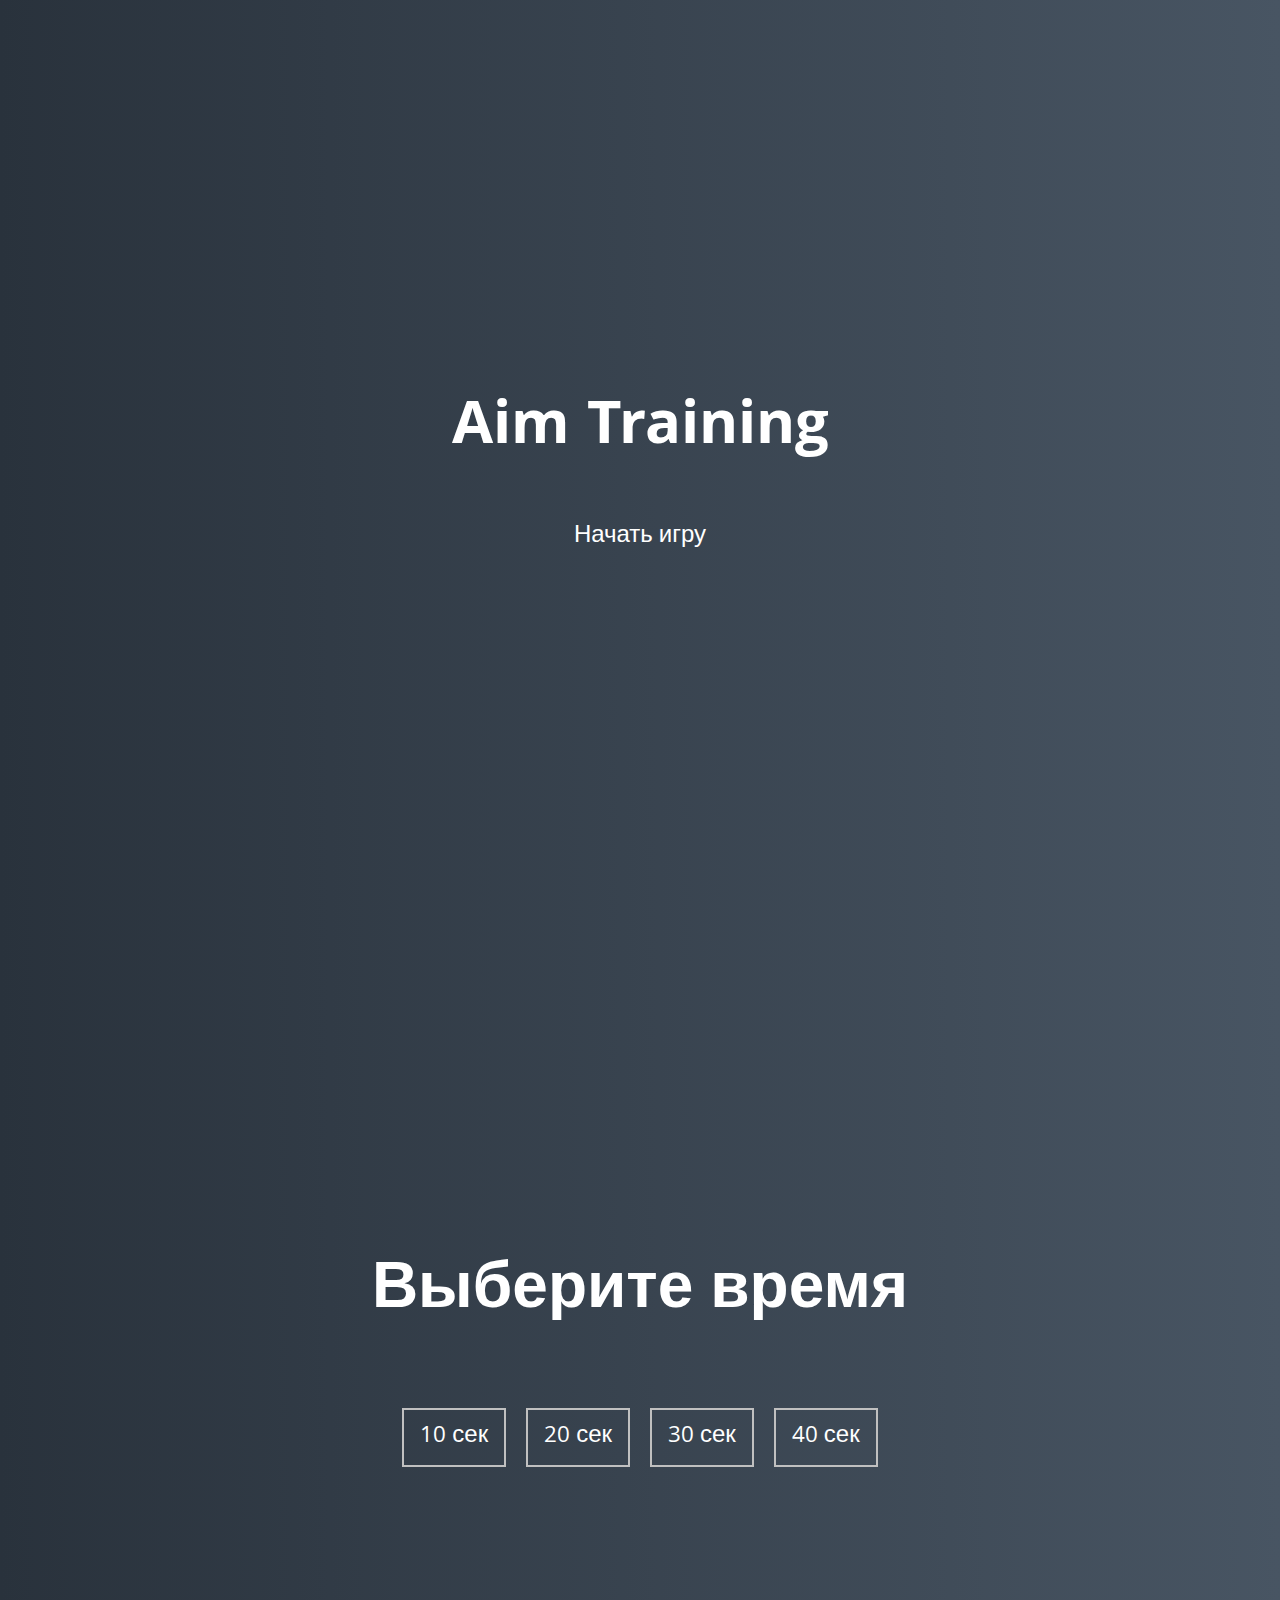
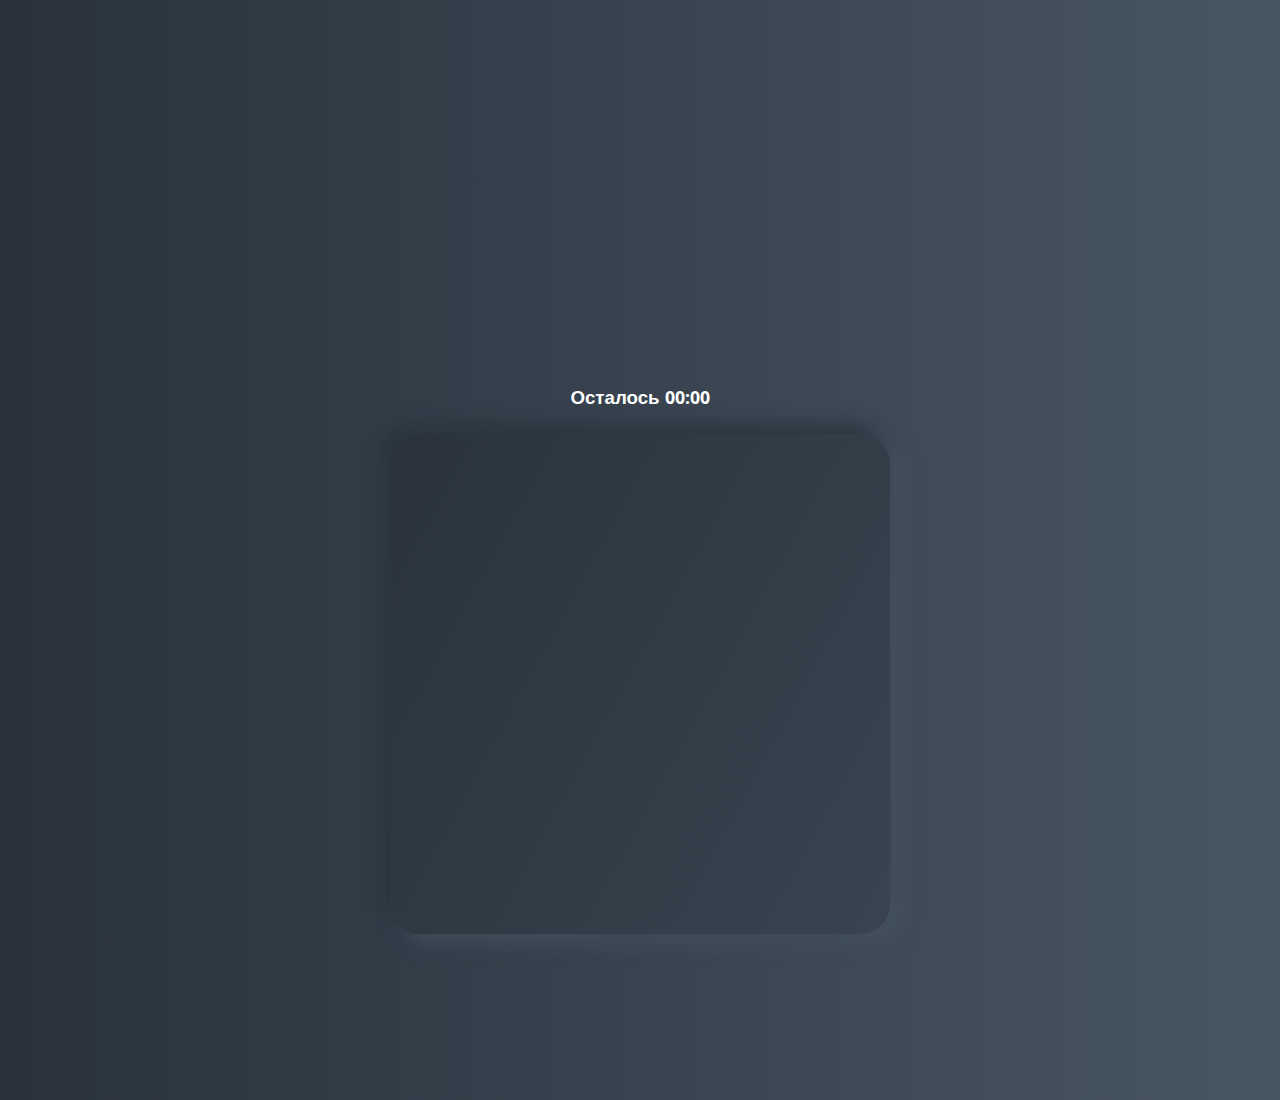
<file: aim-game/index.html>
<!DOCTYPE html>
<html lang="en">
  <head>
    <meta charset="UTF-8" />
    <meta name="viewport" content="width=device-width, initial-scale=1.0" />
    <link rel="stylesheet" href="styles.css" />
    <title>Aim Training | Project 5</title>
  </head>
  <body>
    <div class="screen">
      <h1>Aim Training</h1>
      <a href="#" class="start" id="start">Начать игру</a>
    </div>

    <div class="screen">
      <h1>Выберите время</h1>
      <ul class="time-list" id="time-list">
        <li>
          <button class="time-btn" data-time="10">10 сек</button>
        </li>
        <li>
          <button class="time-btn" data-time="20">20 сек</button>
        </li>
        <li>
          <button class="time-btn" data-time="30">30 сек</button>
        </li>
        <li>
          <button class="time-btn" data-time="40">40 сек</button>
        </li>
      </ul>
    </div>

    <div class="screen">
      <h3>Осталось <span id="time">00:00</span></h3>
      <div class="board" id="board"></div>
    </div>
    <script src="./script.js"></script>
  </body>
</html>
</file>
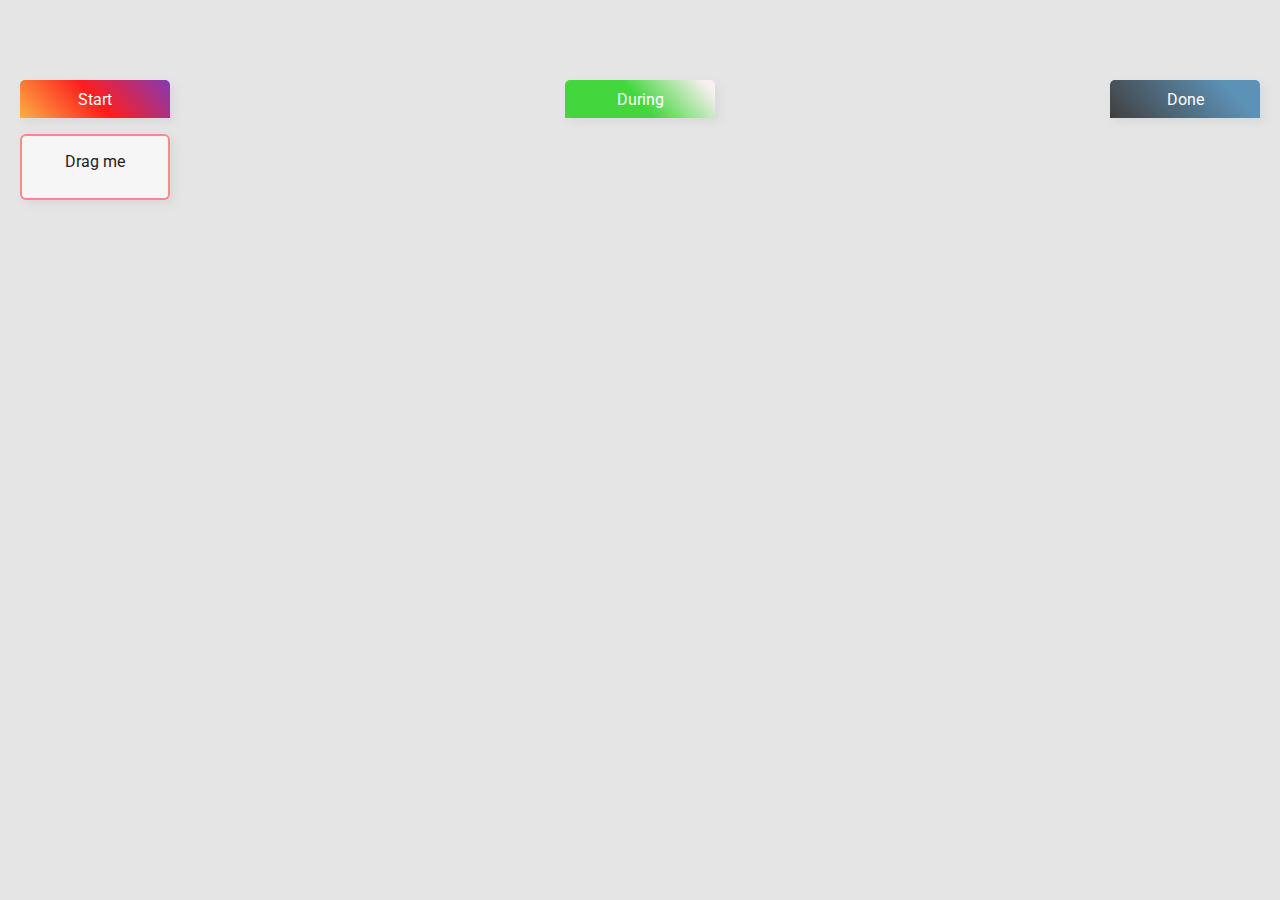
<file: drag-and-drop/index.html>
<!DOCTYPE html>
<html lang="en">
  <head>
    <meta charset="UTF-8" />
    <meta name="viewport" content="width=device-width, initial-scale=1.0" />
    <link rel="stylesheet" href="styles.css" />
    <title>Drag & Drop | Project 2</title>
  </head>
  <body>
    <div class="wrapper">
      <div class="row">
          <div class="col-header start">Start</div>
          <div class="col-header progress">During</div>
          <div class="col-header done">Done</div>
      </div>

      <div class="row">
        <div class="placeholder ph-start">
          <div class="item" draggable="true">Drag me</div>
        </div>
        <div class="placeholder ph-during"></div>
        <div class="placeholder ph-done"></div>
      </div>
    </div>
    <script src="./script.js"></script>
  </body>
</html>
</file>
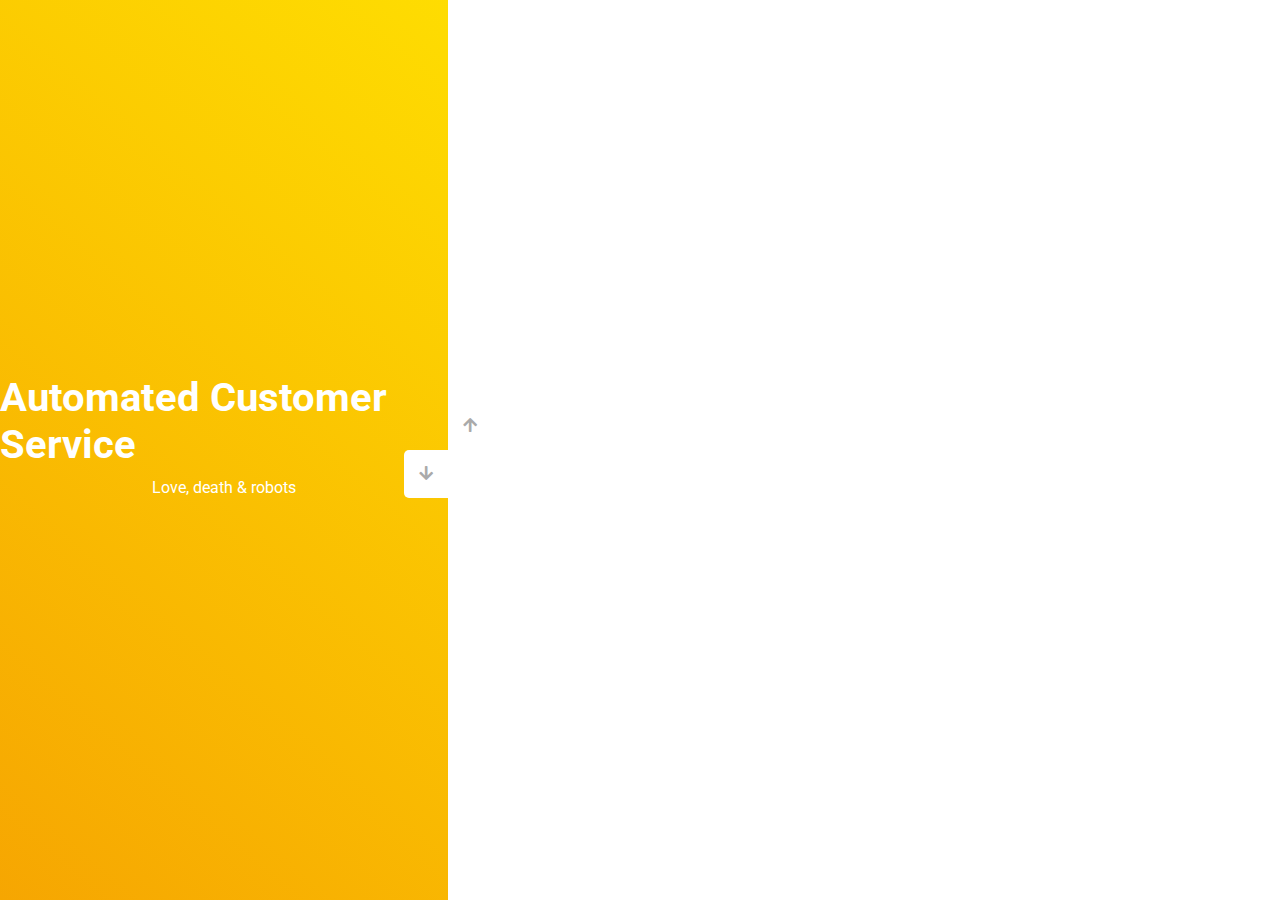
<file: nice-slider/index.html>
<!DOCTYPE html>
<html lang="en">
  <head>
    <meta charset="UTF-8" />
    <meta name="viewport" content="width=device-width, initial-scale=1.0" />
    <link
      rel="stylesheet"
      href="https://cdnjs.cloudflare.com/ajax/libs/font-awesome/5.15.1/css/all.min.css"
    />
    <link rel="stylesheet" href="style.css" />
    <title>Slider | Project 3</title>
  </head>
  <body>
    <div class="container">
      <div class="sidebar">
        <div
          style="
            background: linear-gradient(
              45deg,
              rgb(217, 210, 215),
              rgb(32, 39, 49)
            );
          "
        >
          <h1>Mechanism</h1>
          <p>Love, death & robots</p>
        </div>
        <div
          style="
            background: linear-gradient(
              45deg,
              rgb(198, 192, 185),
              rgb(106, 66, 47)
            );
          "
        >
          <h1>Work</h1>
          <p>Love, death & robots</p>
        </div>
        <div
          style="
            background: linear-gradient(
              45deg,
              rgb(253, 149, 11),
              rgb(0, 180, 192)
            );
          "
        >
          <h1>Art show</h1>
          <p>Love, death & robots</p>
        </div>
        <div
          style="
            background: linear-gradient(229.99deg, #11dee9 -26%, #017e8b 145%);
          "
        >
          <h1>Snow in the desert</h1>
          <p>Love, death & robots</p>
        </div>
        <div
          style="
            background: linear-gradient(215.32deg, #f90306 -1%, #9e0706 124%);
          "
        >
          <h1>Life Hutch</h1>
          <p>Love, death & robots</p>
        </div>
        <div
          style="
            background: linear-gradient(221.87deg, #8308ea 1%, #5305af 128%);
          "
        >
          <h1>Zima Blue</h1>
          <p>Love, death & robots</p>
        </div>
        <div
          style="
            background: linear-gradient(220.16deg, #ffe101 -8%, #f39102 138%);
          "
        >
          <h1>Automated Customer Service</h1>
          <p>Love, death & robots</p>
        </div>
      </div>
      <div class="main-slide">
        <div
          style="
            background-image: url('https://images.unsplash.com/photo-1601574968106-b312ac309953?ixlib=rb-1.2.1&ixid=MnwxMjA3fDB8MHxwaG90by1wYWdlfHx8fGVufDB8fHx8&auto=format&fit=crop&w=1996&q=80');
          "
        ></div>
        <div
          style="
            background-image: url('https://images.unsplash.com/photo-1511447333015-45b65e60f6d5?ixid=MnwxMjA3fDB8MHxwaG90by1wYWdlfHx8fGVufDB8fHx8&ixlib=rb-1.2.1&auto=format&fit=crop&w=2023&q=80');
          "
        ></div>
        <div
          style="
            background-image: url('https://images.unsplash.com/photo-1501529301789-b48c1975542a?ixid=MnwxMjA3fDB8MHxwaG90by1wYWdlfHx8fGVufDB8fHx8&ixlib=rb-1.2.1&auto=format&fit=crop&w=1950&q=80');
          "
        ></div>
        <div
          style="
            background-image: url('https://images.unsplash.com/photo-1520263115673-610416f52ab6?ixlib=rb-1.2.1&ixid=MnwxMjA3fDB8MHxwaG90by1wYWdlfHx8fGVufDB8fHx8&auto=format&fit=crop&w=1950&q=80');
          "
        ></div>
        <div
          style="
            background-image: url('https://images.unsplash.com/photo-1605721911519-3dfeb3be25e7?ixid=MnwxMjA3fDB8MHxzZWFyY2h8MTJ8fGFydHxlbnwwfHwwfHw%3D&ixlib=rb-1.2.1&auto=format&fit=crop&w=400&q=60');
          "
        ></div>
        <div
          style="
            background-image: url('https://images.unsplash.com/photo-1631626234916-ec46864bde3f?ixid=MnwxMjA3fDB8MHx0b3BpYy1mZWVkfDh8YWV1NnJMLWo2ZXd8fGVufDB8fHx8&ixlib=rb-1.2.1&auto=format&fit=crop&w=400&q=60');
          "
        ></div>
        <div
          style="
            background-image: url('https://images.unsplash.com/photo-1520500807606-4ac9ae633574?ixid=MnwxMjA3fDB8MHx0b3BpYy1mZWVkfDR8YWV1NnJMLWo2ZXd8fGVufDB8fHx8&ixlib=rb-1.2.1&auto=format&fit=crop&w=400&q=60');
          "
        ></div>
      </div>
      <div class="controls">
        <button class="down-button">
          <i class="fas fa-arrow-down"></i>
        </button>
        <button class="up-button">
          <i class="fas fa-arrow-up"></i>
        </button>
      </div>
    </div>
    <script src="./script.js"></script>
  </body>
</html>
</file>
<file: aim-game/styles.css>
@import url("https://fonts.googleapis.com/css?family=Khula&display=swap");

* {
  box-sizing: border-box;
}

body {
  color: #fff;
  font-family: "Khula", sans-serif;
  height: 100vh;
  overflow: hidden;
  margin: 0;
  text-align: center;
}

a {
  color: #fff;
  text-decoration: none;
}

a:hover {
  color: #16d9e3;
}

.start {
  font-size: 1.5rem;
}

h1 {
  line-height: 1.4;
  font-size: 4rem;
}

.screen {
  display: flex;
  flex-direction: column;
  align-items: center;
  justify-content: center;
  height: 100vh;
  width: 100vw;
  transition: margin 0.5s ease-out;
  background: linear-gradient(90deg, #29323c 0%, #485563 100%);
}

.screen.up {
  margin-top: -100vh;
}

.time-list {
  display: flex;
  flex-wrap: wrap;
  justify-content: center;
  list-style: none;
  padding: 0;
}

.time-list li {
  margin: 10px;
}

.time-btn {
  background-color: transparent;
  border: 2px solid #c0c0c0;
  color: #fff;
  cursor: pointer;
  font-family: inherit;
  padding: 0.5rem 1rem;
  font-size: 1.5rem;
}

.time-btn:hover {
  border: 2px solid #16d9e3;
  color: #16d9e3;
}

.hide {
  opacity: 0;
}

.primary {
  color: #16d9e3;
}

.board {
  display: flex;
  justify-content: center;
  align-items: center;
  position: relative;
  width: 500px;
  height: 500px;
  background: linear-gradient(118.38deg, #29323c -4.6%, #485563 200.44%);
  box-shadow: -8px -8px 20px #2a333d, 10px 7px 20px #475462;
  border-radius: 30px;
  overflow: hidden;
}

.circle {
  position: absolute;
  border-radius: 50%;
  cursor: pointer;
}
</file>
<file: drag-and-drop/styles.css>
@import url('https://fonts.googleapis.com/css?family=Roboto&display=swap');

* {
  box-sizing: border-box;
}

body {
  font-family: 'Roboto', sans-serif;
  background-color: #e5e5e5;
  display: flex;
  padding-top: 5rem;
  justify-content: center;
  overflow: hidden;
  margin: 0;
}

.wrapper {
  width: 100%;
  padding: 0 20px;
}

.row {
  display: flex;
  width: 100%;
  justify-content: space-between;
  margin-bottom: 1rem;
}

.col-header {
  width: 150px;
  box-shadow: 4px 4px 9px rgba(198, 198, 198, 0.36);
  border-top-left-radius: 5px;
  border-top-right-radius: 5px;
  padding: 0.6rem 0.8rem;
  color: #fff;
  text-align: center;
}

.item {
  width: 100%;
  height: 66px;
  box-shadow: 4px 4px 9px rgba(198, 198, 198, 0.36);
  border-radius: 6px;
  background: #f7f6f7;
  padding: 1rem;
  color: #222;
  text-align: center;
  cursor: grab;
}

.item:active {
  cursor: grabbing;
}

.placeholder {
  display: flex;
  flex-wrap: wrap;
  width: 150px;
  height: 66px;
}

.start {
  background: rgb(131,58,180);
  background: linear-gradient(229deg, rgba(131,58,180,1) 0%, rgba(253,29,29,1) 50%, rgba(252,176,69,1) 100%);
}

.progress {
  background: rgb(247,240,240);
  background: linear-gradient(229deg, rgba(247,240,240,1) 7%, rgba(67,215,61,1) 51%);
}

.done {
  background: rgb(93,146,183);
  background: linear-gradient(229deg, rgba(93,146,183,1) 20%, rgba(64,64,64,1) 100%);
}

@keyframes op { 
  0% { 
    opacity: 1;
  } 
  50% { 
    opacity: 0.5; 
  }
  100% {
    opacity: 0;
  }
}

.it-start {
  border: 2px solid rgba(253,29,29,0.5);
}

.it-during {
  border: 2px solid rgba(67,215,61,0.5);
}

.it-done {
  border: 2px solid rgba(93,146,183,0.5);
}

.hold {
  border: dashed rebeccapurple;
  color: #828282;
}

.hide {
  display: none;
}

.hovered {
  border-top: 2px solid rebeccapurple;
  animation: 1s linear 0s infinite op;
}
</file>
<file: nice-slider/style.css>
@import url("https://fonts.googleapis.com/css?family=Roboto&display=swap");

* {
  box-sizing: border-box;
  margin: 0;
  padding: 0;
}

body {
  font-family: "Roboto", sans-serif;
  height: 100vh;
}

.container {
  position: relative;
  overflow: hidden;
  width: 100vw;
  height: 100vh;
}

.sidebar {
  height: 100%;
  width: 35%;
  position: absolute;
  top: 0;
  left: 0;
  transition: transform 0.5s ease-in-out;
}

.sidebar > div {
  height: 100%;
  width: 100%;
  display: flex;
  flex-direction: column;
  align-items: center;
  justify-content: center;
  color: #fff;
}

.sidebar h1 {
  font-size: 40px;
  margin-bottom: 10px;
  margin-top: -30px;
}

.main-slide {
  height: 100%;
  position: absolute;
  top: 0;
  left: 35%;
  width: 65%;
  transition: transform 0.5s ease-in-out;
}

.main-slide > div {
  background-repeat: no-repeat;
  background-size: cover;
  background-position: center center;
  height: 100%;
  width: 100%;
}

button {
  background-color: #fff;
  border: none;
  color: #aaa;
  cursor: pointer;
  font-size: 16px;
  padding: 15px;
}

button:hover {
  color: #222;
}

button:focus {
  outline: none;
}

.container .controls button {
  position: absolute;
  left: 35%;
  top: 50%;
  z-index: 100;
}

.container .controls .down-button {
  transform: translateX(-100%);
  border-top-left-radius: 5px;
  border-bottom-left-radius: 5px;
}

.container .controls .up-button {
  transform: translateY(-100%);
  border-top-right-radius: 5px;
  border-bottom-right-radius: 5px;
}
</file>
